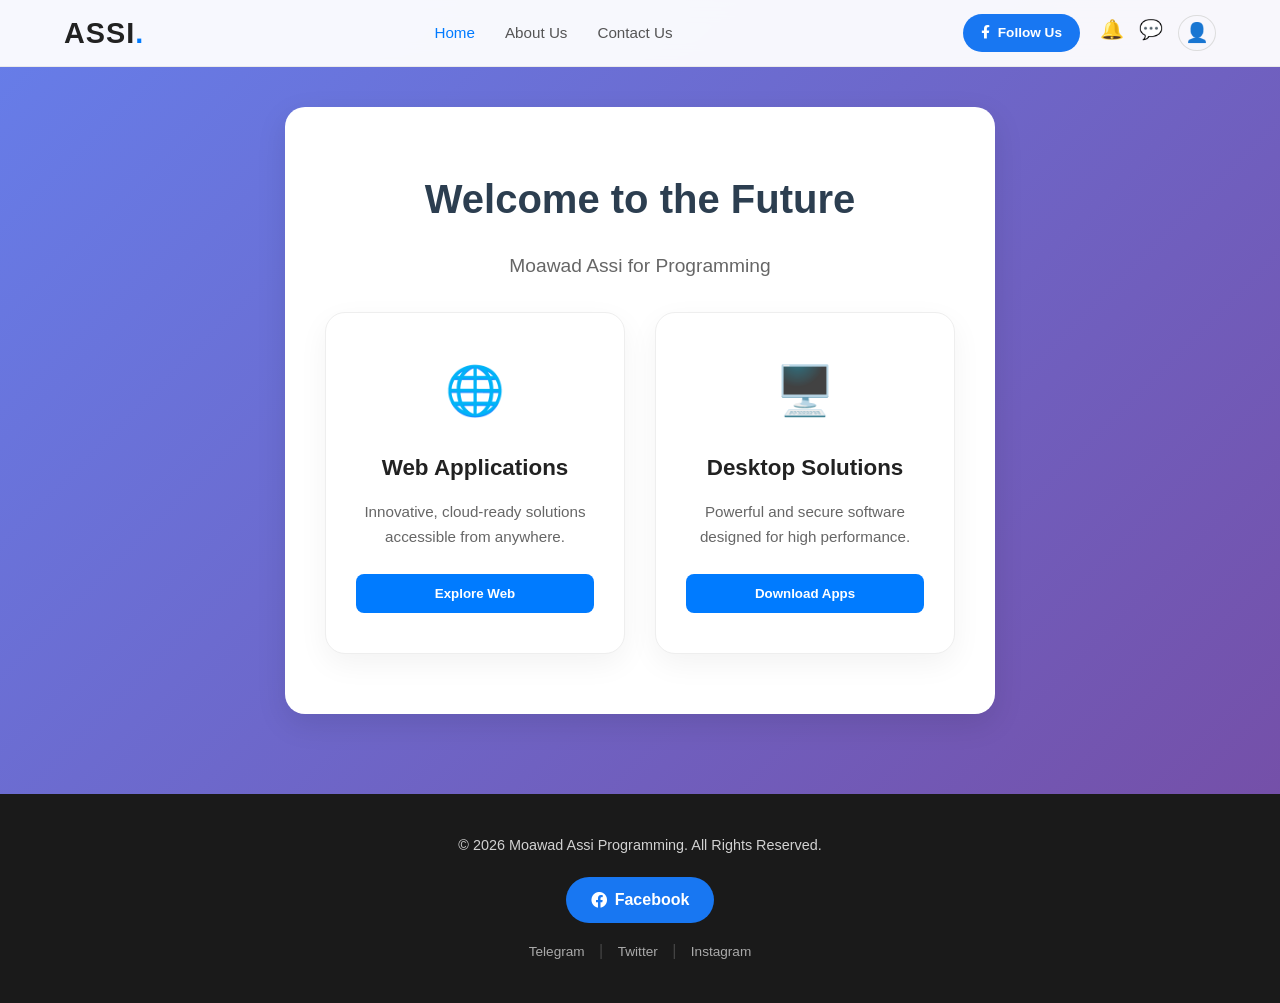
<file: index.html>
<!DOCTYPE html>
<html lang="en" dir="ltr">
<head>
    <meta charset="UTF-8">
    <meta name="viewport" content="width=device-width, initial-scale=1.0">
    <title>Home | Assi</title>
    <link rel="stylesheet" href="css/style.css">
    <link rel="stylesheet" href="css/responsive.css">
    <link rel="stylesheet" href="https://cdnjs.cloudflare.com/ajax/libs/font-awesome/6.0.0-beta3/css/all.min.css">
</head>
<body>

    <!-- ===== Header ===== -->
    <header class="main-header">
        <nav class="navbar">
            <div class="logo">ASSI<span>.</span></div>
            <ul class="nav-links">
                <li><a href="index.html" class="active">Home</a></li>
                <li><a href="about.html">About Us</a></li>
                <li><a href="contact.html">Contact Us</a></li>
            </ul>
            <div class="header-actions">
                <a href="https://www.facebook.com/profile.php?id=100021543740730" target="_blank" class="fb-btn">
                    <i class="fab fa-facebook-f"></i> Follow Us
                </a>
                <div class="action-icons">
                    <span title="Notifications">🔔</span>
                    <span title="Messages">💬</span>
                    <span class="user-profile" title="Profile">👤</span>
                </div>
            </div>
        </nav>
    </header>

    <!-- ===== Main Content ===== -->
    <main>
        <section class="hero">
            <div class="hero-content">
                <h1>Welcome to the Future</h1>
                <p class="brand-name">Moawad Assi for Programming</p>
            </div>

            <div class="services-container">
                <div class="service-card">
                    <div class="icon">🌐</div>
                    <h3>Web Applications</h3>
                    <p>Innovative, cloud-ready solutions accessible from anywhere.</p>
                    <button onclick="window.location.href='Applications.html'" class="main-btn">Explore Web</button>
                </div>

                <div class="service-card">
                    <div class="icon">🖥️</div>
                    <h3>Desktop Solutions</h3>
                    <p>Powerful and secure software designed for high performance.</p>
                    <button onclick="window.location.href='DeskTopApp.html'" class="main-btn">Download Apps</button>
                </div>
            </div>
        </section>
    </main>

    <!-- ===== Footer ===== -->
    <footer>
        <div class="footer-content">
            <p>&copy; 2026 Moawad Assi Programming. All Rights Reserved.</p>
            <div class="social-links">
                <a href="https://www.facebook.com/profile.php?id=100021543740730" target="_blank" class="social-btn facebook">
                    <i class="fab fa-facebook"></i> Facebook
                </a>
                <div class="other-links">
                    <a href="https://t.me" target="_blank">Telegram</a>
                    <span class="divider">|</span>
                    <a href="#">Twitter</a>
                    <span class="divider">|</span>
                    <a href="#">Instagram</a>
                </div>
            </div>
        </div>
    </footer>

    <script src="js/main.js"></script>
    <script src="js/utils.js"></script>
</body>
</html>
</file>
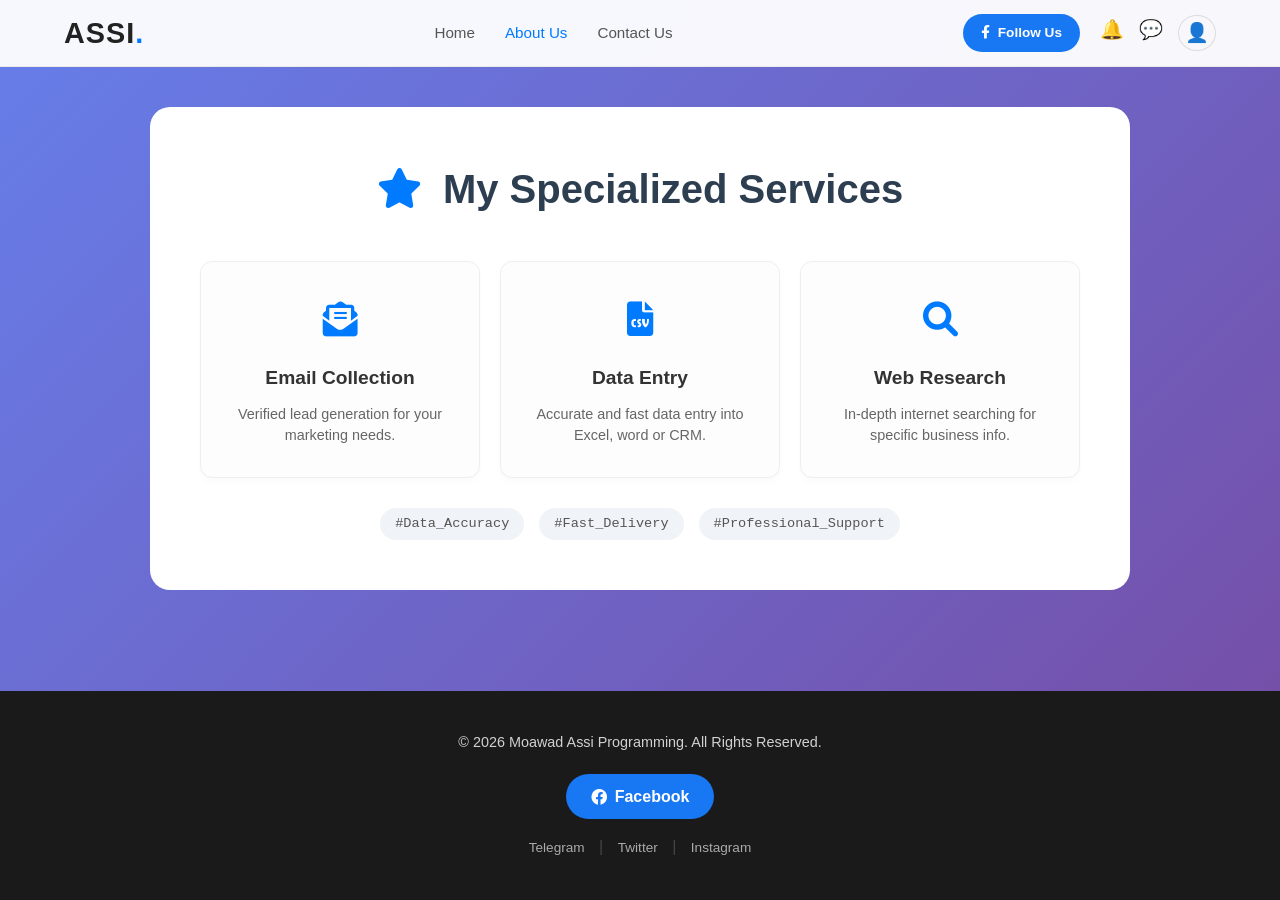
<file: about.html>
<!DOCTYPE html>
<html lang="en" dir="ltr">
<head>
    <meta charset="UTF-8">
    <meta name="viewport" content="width=device-width, initial-scale=1.0">
    <title>About Us | Assi</title>
    <link rel="stylesheet" href="css/style.css">
    <link rel="stylesheet" href="css/responsive.css">
    <link rel="stylesheet" href="https://cdnjs.cloudflare.com/ajax/libs/font-awesome/6.0.0-beta3/css/all.min.css">
</head>
<body>

    <header class="main-header">
        <nav class="navbar">
            <div class="logo">ASSI<span>.</span></div>
            <ul class="nav-links">
                <li><a href="index.html">Home</a></li>
                <li><a href="about.html" class="active">About Us</a></li>
                <li><a href="contact.html">Contact Us</a></li>
            </ul>
            <div class="header-actions">
                <a href="https://www.facebook.com/profile.php?id=100021543740730" target="_blank" class="fb-btn">
                    <i class="fab fa-facebook-f"></i> Follow Us
                </a>
                <div class="action-icons">
                    <span title="Notifications">🔔</span>
                    <span title="Messages">💬</span>
                    <span class="user-profile" title="Profile">👤</span>
                </div>
            </div>
        </nav>
    </header>

    <main class="services-wrapper">
        <section class="about-section">
            <div class="about-container">
                <h1 class="section-title">
                    <i class="fas fa-star"></i> My Specialized Services
                </h1>
                
                <div class="services-flex-container">
                    <div class="service-item">
                        <div class="icon-box"><i class="fas fa-envelope-open-text"></i></div>
                        <h3>Email Collection</h3>
                        <p>Verified lead generation for your marketing needs.</p>
                    </div>

                    <div class="service-item">
                        <div class="icon-box"><i class="fas fa-file-csv"></i></div>
                        <h3>Data Entry</h3>
                        <p>Accurate and fast data entry into Excel, word or CRM.</p>
                    </div>

                    <div class="service-item">
                        <div class="icon-box"><i class="fas fa-search"></i></div>
                        <h3>Web Research</h3>
                        <p>In-depth internet searching for specific business info.</p>
                    </div>
                </div>

                <div class="expertise-tags">
                    <span>#Data_Accuracy</span>
                    <span>#Fast_Delivery</span>
                    <span>#Professional_Support</span>
                </div>
            </div>
        </section>
    </main>

    <footer>
        <div class="footer-content">
            <p>&copy; 2026 Moawad Assi Programming. All Rights Reserved.</p>
            <div class="social-links">
                <a href="https://www.facebook.com/profile.php?id=100021543740730" target="_blank" class="social-btn facebook">
                    <i class="fab fa-facebook"></i> Facebook
                </a>
                <div class="other-links">
                    <a href="https://t.me" target="_blank">Telegram</a>
                    <span class="divider">|</span>
                    <a href="#">Twitter</a>
                    <span class="divider">|</span>
                    <a href="#">Instagram</a>
                </div>
            </div>
        </div>
    </footer>

    <script src="js/main.js"></script>
    <script src="js/utils.js"></script>
</body>
</html>
</file>
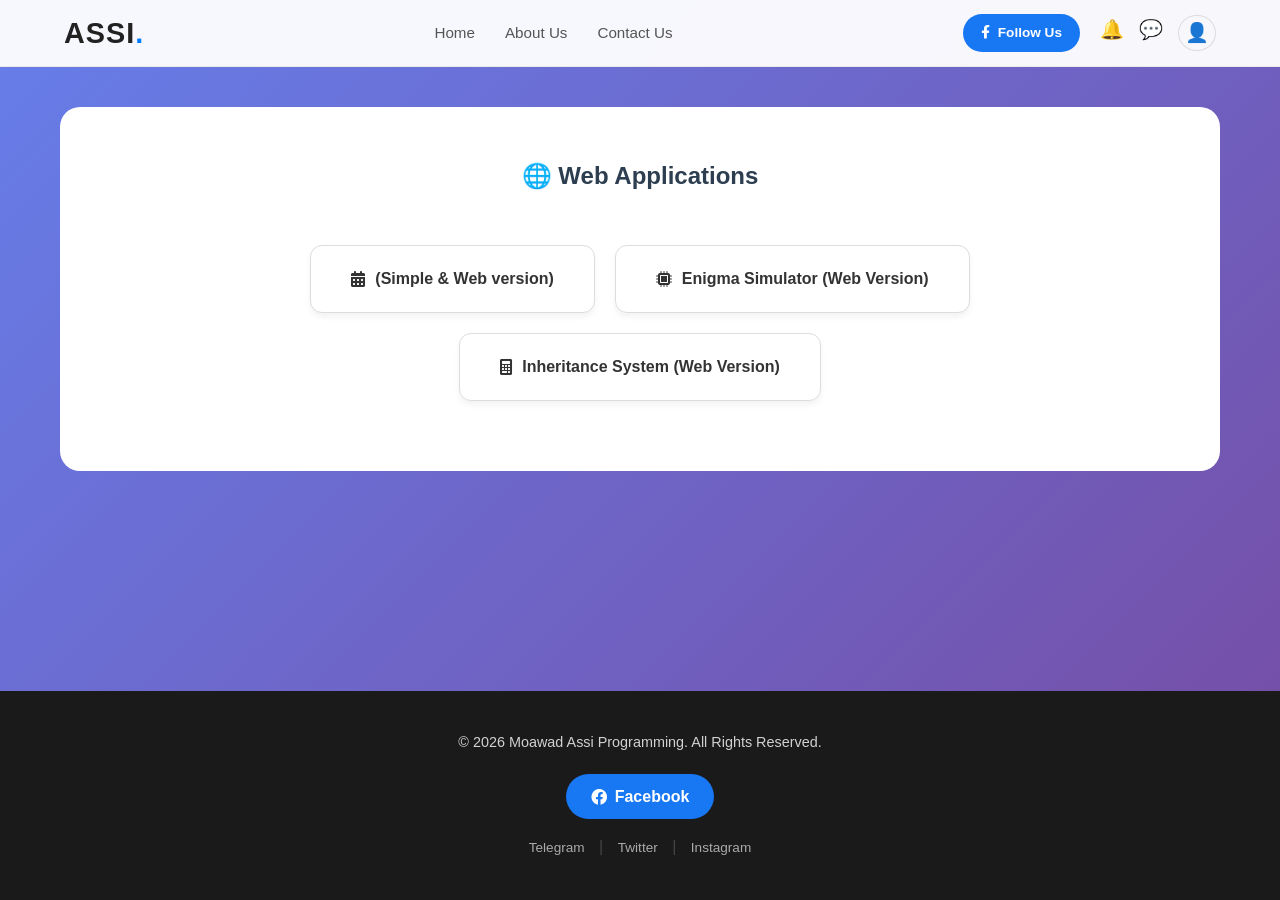
<file: Applications.html>
<!DOCTYPE html>
<html lang="en" dir="ltr">
<head>
    <meta charset="UTF-8">
    <meta name="viewport" content="width=device-width, initial-scale=1.0">
    <title>Web Applications | Assi</title>
    <link rel="stylesheet" href="css/style.css">
    <link rel="stylesheet" href="css/responsive.css">
    <link rel="stylesheet" href="https://cdnjs.cloudflare.com/ajax/libs/font-awesome/6.0.0-beta3/css/all.min.css">
</head>
<body>

    <header class="main-header">
        <nav class="navbar">
            <div class="logo">ASSI<span>.</span></div>
            <ul class="nav-links">
                <li><a href="index.html">Home</a></li>
                <li><a href="about.html">About Us</a></li>
                <li><a href="contact.html">Contact Us</a></li>
            </ul>
            <div class="header-actions">
                <a href="https://www.facebook.com/profile.php?id=100021543740730" target="_blank" class="fb-btn">
                    <i class="fab fa-facebook-f"></i> Follow Us
                </a>
                <div class="action-icons">
                    <span title="Notifications">🔔</span>
                    <span title="Messages">💬</span>
                    <span class="user-profile" title="Profile">👤</span>
                </div>
            </div>
        </nav>
    </header>

    <main>
        <section class="about-section">
            <h1>🌐 Web Applications</h1>
            
            <div class="about-content">
                <a href="https://bamr24744-code.github.io/baset-peray/"class="app-link"> 
                    <i class="fas fa-calendar-alt"></i> (Simple & Web version)
                </a>

                 <a href="https://bamr24744-code.github.io/enigma-machine/" class="app-link">
                        <i class="fas fa-microchip"></i> Enigma Simulator (Web Version)
                 </a>
                
                <a href="https://bamr24744-code.github.io/.github.io-1/" class="app-link">
                    <i class="fas fa-calculator"></i> Inheritance System (Web Version)
                </a>
            </div>
        </section>
    </main>

    <footer>
        <div class="footer-content">
            <p>&copy; 2026 Moawad Assi Programming. All Rights Reserved.</p>
            <div class="social-links">
                <a href="https://www.facebook.com/profile.php?id=100021543740730" target="_blank" class="social-btn facebook">
                    <i class="fab fa-facebook"></i> Facebook
                </a>
                <div class="other-links">
                    <a href="https://t.me" target="_blank">Telegram</a>
                    <span class="divider">|</span>
                    <a href="#">Twitter</a>
                    <span class="divider">|</span>
                    <a href="#">Instagram</a>
                </div>
            </div>
        </div>
    </footer>

    <script src="js/main.js"></script>
    <script src="js/utils.js"></script>
</body>
</html>
</file>
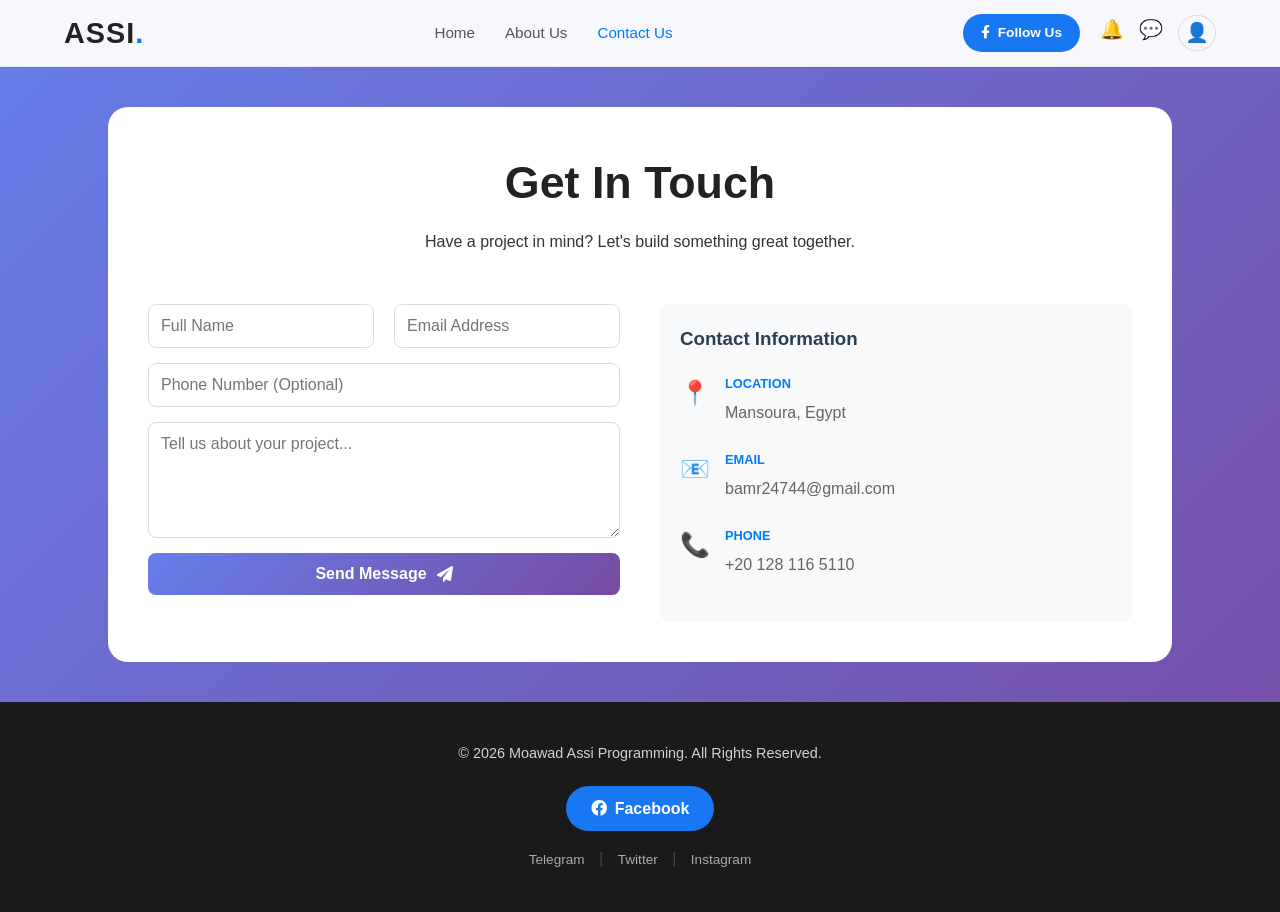
<file: contact.html>
<!DOCTYPE html>
<html lang="en" dir="ltr">
<head>
    <meta charset="UTF-8">
    <meta name="viewport" content="width=device-width, initial-scale=1.0">
    <title>Contact us | Assi</title>
    <link rel="stylesheet" href="css/style.css">
    <link rel="stylesheet" href="css/responsive.css">
    <link rel="stylesheet" href="https://cdnjs.cloudflare.com/ajax/libs/font-awesome/6.0.0-beta3/css/all.min.css">
</head>
<body>

    <header class="main-header">
        <nav class="navbar">
            <div class="logo">ASSI<span>.</span></div>
            <ul class="nav-links">
                <li><a href="index.html">Home</a></li>
                <li><a href="about.html">About Us</a></li>
                <li><a href="contact.html" class="active">Contact Us</a></li>
            </ul>
            <div class="header-actions">
                <a href="https://www.facebook.com/profile.php?id=100021543740730" target="_blank" class="fb-btn">
                    <i class="fab fa-facebook-f"></i> Follow Us
                </a>
                <div class="action-icons">
                    <span title="Notifications">🔔</span>
                    <span title="Messages">💬</span>
                    <span class="user-profile" title="Profile">👤</span>
                </div>
            </div>
        </nav>
    </header>

    <main>
        <section class="contact-section">
            <div class="contact-header">
                <h1>Get In Touch</h1>
                <p>Have a project in mind? Let's build something great together.</p>
            </div>

            <div class="contact-container">
                <form id="contactForm" class="contact-form">
                    <div class="input-group">
                        <input type="text" placeholder="Full Name" required>
                        <input type="email" placeholder="Email Address" required>
                    </div>
                    <input type="tel" placeholder="Phone Number (Optional)">
                    <textarea placeholder="Tell us about your project..." rows="5" required></textarea>
                    <button type="submit" class="submit-btn">
                        <span>Send Message</span> <i class="fas fa-paper-plane"></i>
                    </button>
                </form>

                <div class="contact-info">
                    <h3>Contact Information</h3>
                    <div class="info-item">
                        <span class="icon">📍</span>
                        <div>
                            <strong>Location</strong>
                            <p>Mansoura, Egypt</p>
                        </div>
                    </div>
                    <div class="info-item">
                        <span class="icon">📧</span>
                        <div>
                            <strong>Email</strong>
                            <p>bamr24744@gmail.com</p>
                        </div>
                    </div>
                    <div class="info-item">
                        <span class="icon">📞</span>
                        <div>
                            <strong>Phone</strong>
                            <p>+20 128 116 5110</p>
                        </div>
                    </div>
                </div>
            </div>
        </section>
    </main>

    <footer>
        <div class="footer-content">
            <p>&copy; 2026 Moawad Assi Programming. All Rights Reserved.</p>
            <div class="social-links">
                <a href="https://www.facebook.com/profile.php?id=100021543740730" target="_blank" class="social-btn facebook">
                    <i class="fab fa-facebook"></i> Facebook
                </a>
                <div class="other-links">
                    <a href="https://t.me" target="_blank">Telegram</a>
                    <span class="divider">|</span>
                    <a href="#">Twitter</a>
                    <span class="divider">|</span>
                    <a href="#">Instagram</a>
                </div>
            </div>
        </div>
    </footer>

    <script src="js/main.js"></script>
    <script src="js/utils.js"></script>
</body>
</html>
</file>
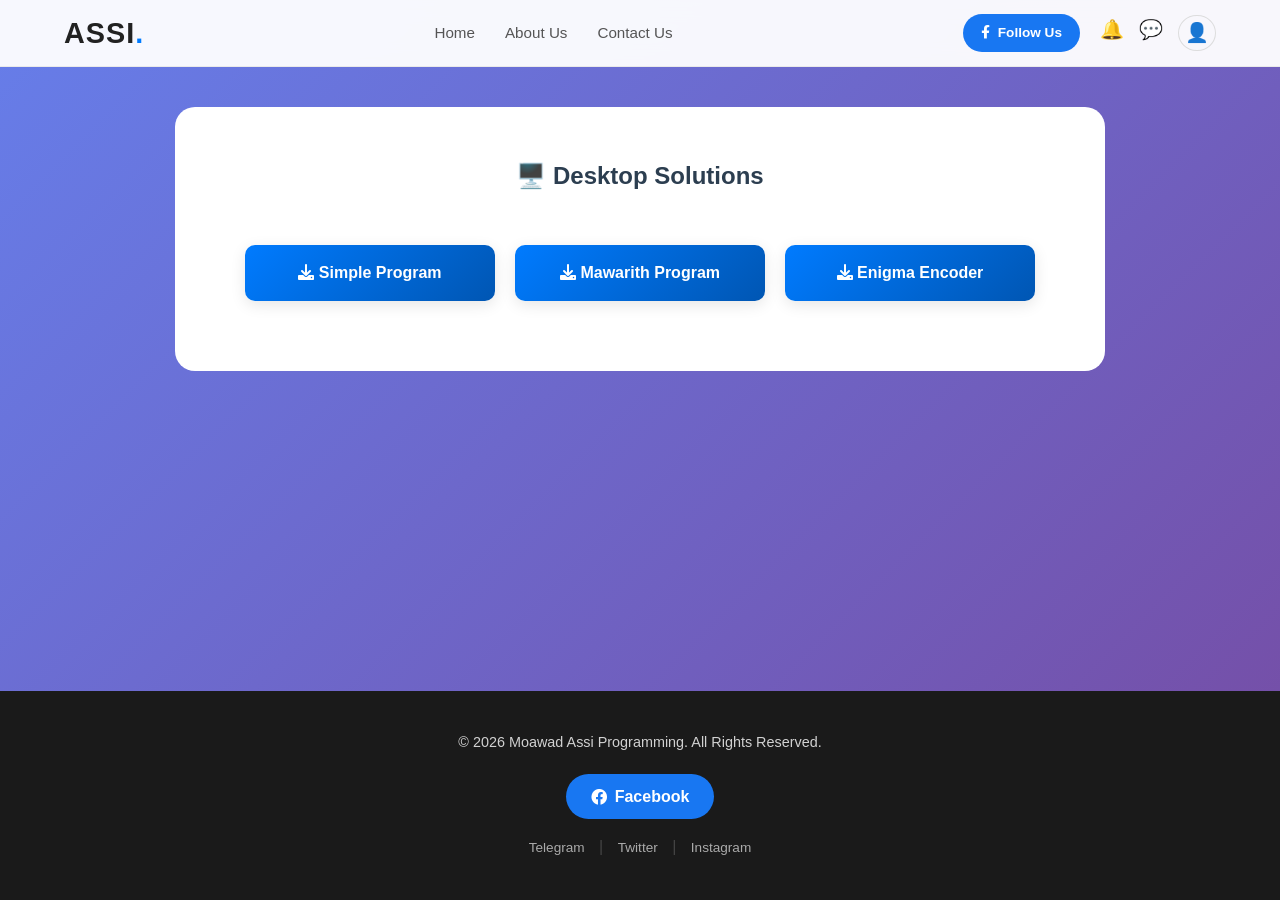
<file: DeskTopApp.html>
<!DOCTYPE html>
<html lang="en" dir="ltr">
<head>
    <meta charset="UTF-8">
    <meta name="viewport" content="width=device-width, initial-scale=1.0">
    <title>Desktop Solutions | Assi</title>
    <link rel="stylesheet" href="css/style.css">
    <link rel="stylesheet" href="css/responsive.css">
    <link rel="stylesheet" href="https://cdnjs.cloudflare.com/ajax/libs/font-awesome/6.0.0-beta3/css/all.min.css">
</head>
<body>

    <header class="main-header">
        <nav class="navbar">
            <div class="logo">ASSI<span>.</span></div>
            <ul class="nav-links">
                <li><a href="index.html">Home</a></li>
                <li><a href="about.html">About Us</a></li>
                <li><a href="contact.html">Contact Us</a></li>
            </ul>
            <div class="header-actions">
                <a href="https://www.facebook.com/profile.php?id=100021543740730" target="_blank" class="fb-btn">
                    <i class="fab fa-facebook-f"></i> Follow Us
                </a>
                <div class="action-icons">
                    <span title="Notifications">🔔</span>
                    <span title="Messages">💬</span>
                    <span class="user-profile" title="Profile">👤</span>
                </div>
            </div>
        </nav>
    </header>

    <main>
        <section class="about-section">
            <h1>🖥️ Desktop Solutions</h1>
            
            <div class="about-content">
                <a href="https://drive.google.com/file/d/16zGYyWJ3Qe7ZfcRCNy-l3whRaTYa98Rc/view?usp=drive_link" target="_blank" class="download-btn">
                    <i class="fas fa-download"></i> Simple Program
                </a>

                <a href="ضع الرابط هنا برنامج مواريثا" target="_blank" class="download-btn">
                    <i class="fas fa-download"></i> Mawarith Program
                </a>


                <a href="https://drive.google.com/file/d/1dXllRHhhbZTTDexbSj7KD_W-Zl8wyrjL/view?usp=sharing" target="_blank" class="download-btn">
                    <i class="fas fa-download"></i> Enigma Encoder
                </a>

            </div>
        </section>
    </main>

    <footer>
        <div class="footer-content">
            <p>&copy; 2026 Moawad Assi Programming. All Rights Reserved.</p>
            <div class="social-links">
                <a href="https://www.facebook.com/profile.php?id=100021543740730" target="_blank" class="social-btn facebook">
                    <i class="fab fa-facebook"></i> Facebook
                </a>
                <div class="other-links">
                    <a href="https://t.me" target="_blank">Telegram</a>
                    <span class="divider">|</span>
                    <a href="#">Twitter</a>
                    <span class="divider">|</span>
                    <a href="#">Instagram</a>
                </div>
            </div>
        </div>
    </footer>

    <script src="js/main.js"></script>
    <script src="js/utils.js"></script>
</body>
</html>
</file>
<file: css/style.css>
/* ===== General Settings ===== */
* {
    margin: 0;
    padding: 0;
    box-sizing: border-box;
}

body {
    font-family: 'Segoe UI', Tahoma, Geneva, Verdana, sans-serif;
    background: linear-gradient(135deg, #667eea 0%, #764ba2 100%);
    color: #333;
    line-height: 1.6;
    min-height: 100vh;
    display: flex;
    flex-direction: column;
}

/* ===== Header ===== */
.main-header {
    background: rgba(255, 255, 255, 0.95);
    backdrop-filter: blur(10px);
    border-bottom: 1px solid #eaeaea;
    position: sticky;
    top: 0;
    z-index: 1000;
    padding: 10px 5%;
}

.navbar {
    display: flex;
    justify-content: space-between;
    align-items: center;
    max-width: 1200px;
    margin: 0 auto;
}

.logo {
    font-size: 1.8rem;
    font-weight: 800;
    color: #222;
    letter-spacing: 1px;
}
.logo span { color: #007bff; }

.nav-links {
    display: flex;
    list-style: none;
    gap: 30px;
}

.nav-links a {
    text-decoration: none;
    color: #555;
    font-weight: 500;
    transition: 0.3s;
    font-size: 0.95rem;
}

.nav-links a:hover, .nav-links a.active {
    color: #007bff;
}

.fb-btn {
    background: #1877f2;
    color: white;
    text-decoration: none;
    padding: 8px 18px;
    border-radius: 20px;
    font-size: 0.85rem;
    font-weight: 600;
    transition: 0.3s;
    display: flex;
    align-items: center;
    gap: 8px;
}

.fb-btn:hover {
    background: #145dbf;
    box-shadow: 0 4px 12px rgba(24, 119, 242, 0.3);
}

.header-actions {
    display: flex;
    align-items: center;
    gap: 20px;
}

.action-icons {
    display: flex;
    gap: 15px;
    font-size: 1.2rem;
    cursor: pointer;
    color: #444;
}

.user-profile {
    border: 1.5px solid #ddd;
    padding: 2px 6px;
    border-radius: 50%;
}

/* ===== Main Content ===== */
main {
    flex: 1;
    max-width: 1200px;
    margin: 40px auto;
    padding: 0 20px;
}

.hero {
    background: white;
    padding: 60px 40px;
    border-radius: 20px;
    text-align: center;
    margin-bottom: 40px;
    box-shadow: 0 10px 30px rgba(0,0,0,0.1);
}

.hero h1 {
    color: #2c3e50;
    font-size: 2.5rem;
    margin-bottom: 20px;
}

.hero p {
    color: #666;
    font-size: 1.2rem;
    margin-bottom: 30px;
}

/* ===== Form Elements (English Fix) ===== */
input, textarea, .contact-form input, .contact-form textarea {
    direction: ltr;
    text-align: left;
}

input[type="tel"], input[type="number"] {
    direction: ltr;
    text-align: left;
}

.contact-form input::placeholder,
.contact-form textarea::placeholder {
    direction: ltr;
    text-align: left;
}

/* ===== Buttons & Cards ===== */
.btn {
    background: linear-gradient(135deg, #667eea 0%, #764ba2 100%);
    color: white;
    padding: 12px 30px;
    border: none;
    border-radius: 30px;
    font-size: 1rem;
    cursor: pointer;
    transition: transform 0.3s;
}

.btn:hover {
    transform: scale(1.05);
}

.features {
    display: grid;
    grid-template-columns: repeat(auto-fit, minmax(250px, 1fr));
    gap: 30px;
    margin-top: 40px;
}

.feature-card {
    background: white;
    padding: 30px;
    border-radius: 15px;
    text-align: center;
    transition: transform 0.3s;
    box-shadow: 0 5px 15px rgba(0,0,0,0.1);
}

.feature-card:hover {
    transform: translateY(-5px);
}

.feature-card h3 {
    color: #2c3e50;
    margin-bottom: 15px;
    font-size: 1.5rem;
}

.feature-card p {
    color: #666;
}

/* ===== About Section ===== */
.about-section {
    background: white;
    padding: 50px;
    border-radius: 20px;
    text-align: center;
}

.about-section h1 {
    color: #2c3e50;
    margin-bottom: 30px;
}

.about-content {
    display: flex;
    flex-wrap: wrap;
    justify-content: center;
    gap: 20px;
    padding: 20px;
}

/* ===== Contact Section ===== */
.contact-section {
    background: white;
    padding: 40px;
    border-radius: 20px;
}

.contact-section h1 {
    text-align: center;
    margin-bottom: 40px;
    color: #2c3e50;
}

.contact-container {
    display: grid;
    grid-template-columns: 1fr 1fr;
    gap: 40px;
}

form {
    display: flex;
    flex-direction: column;
    gap: 15px;
}

input, textarea {
    padding: 12px;
    border: 1px solid #ddd;
    border-radius: 8px;
    font-family: inherit;
    font-size: 1rem;
}

input:focus, textarea:focus {
    outline: none;
    border-color: #667eea;
}

button[type="submit"] {
    background: linear-gradient(135deg, #667eea 0%, #764ba2 100%);
    color: white;
    padding: 12px;
    border: none;
    border-radius: 8px;
    font-size: 1rem;
    cursor: pointer;
    transition: opacity 0.3s;
}

button[type="submit"]:hover {
    opacity: 0.9;
}

.contact-info {
    background: #f8f9fa;
    padding: 20px;
    border-radius: 10px;
}

.contact-info h3 {
    color: #2c3e50;
    margin-bottom: 20px;
}

.contact-info p {
    margin: 10px 0;
    color: #555;
}

/* ===== Footer ===== */
footer {
    background-color: #1a1a1a;
    color: #ffffff;
    padding: 40px 20px;
    text-align: center;
}

.footer-content p {
    font-size: 0.9rem;
    opacity: 0.8;
    margin-bottom: 20px;
}

.social-links {
    display: flex;
    flex-direction: column;
    align-items: center;
    gap: 15px;
}

.social-btn.facebook {
    background-color: #1877f2;
    color: white;
    padding: 10px 25px;
    border-radius: 25px;
    text-decoration: none;
    font-weight: 600;
    transition: 0.3s;
    display: inline-flex;
    align-items: center;
    gap: 8px;
}

.social-btn.facebook:hover {
    background-color: #145dbf;
    transform: scale(1.05);
}

.other-links a {
    color: #aaa;
    text-decoration: none;
    transition: 0.3s;
    font-size: 0.85rem;
}

.other-links a:hover {
    color: #007bff;
}

.divider {
    color: #444;
    margin: 0 10px;
}

/* ===== Additional Styles ===== */
.brand-name {
    font-size: 1.5rem;
    color: #555;
    margin-bottom: 40px;
    font-weight: 300;
}

.services-container {
    display: flex;
    justify-content: center;
    gap: 30px;
    flex-wrap: wrap;
    max-width: 1000px;
    margin: 0 auto;
}

.service-card {
    background: #ffffff;
    padding: 40px 30px;
    border-radius: 20px;
    width: 300px;
    box-shadow: 0 10px 30px rgba(0,0,0,0.05);
    transition: transform 0.3s ease, box-shadow 0.3s ease;
    border: 1px solid #eee;
}

.service-card:hover {
    transform: translateY(-10px);
    box-shadow: 0 15px 40px rgba(0,0,0,0.1);
}

.service-card .icon {
    font-size: 3rem;
    margin-bottom: 20px;
}

.service-card h3 {
    font-size: 1.4rem;
    margin-bottom: 15px;
    color: #222;
}

.service-card p {
    font-size: 0.95rem;
    color: #666;
    margin-bottom: 25px;
    line-height: 1.6;
}

.main-btn {
    background: #007bff;
    color: white;
    border: none;
    padding: 12px 25px;
    border-radius: 8px;
    cursor: pointer;
    font-weight: 600;
    transition: 0.3s;
    width: 100%;
}

.main-btn:hover {
    background: #0056b3;
    letter-spacing: 0.5px;
}

.download-btn {
    background: linear-gradient(135deg, #007bff, #0056b3);
    color: white;
    text-decoration: none;
    padding: 15px 30px;
    border-radius: 10px;
    width: 250px;
    text-align: center;
    font-weight: bold;
    transition: 0.3s;
    box-shadow: 0 4px 15px rgba(0,0,0,0.1);
    display: inline-block;
}

.download-btn:hover {
    transform: translateY(-3px);
    box-shadow: 0 6px 20px rgba(0,0,0,0.2);
    background: linear-gradient(135deg, #0056b3, #004085);
}

.app-link {
    background: #ffffff;
    color: #333;
    text-decoration: none;
    padding: 20px 40px;
    border-radius: 12px;
    border: 1px solid #ddd;
    font-weight: 600;
    transition: all 0.3s ease;
    display: flex;
    align-items: center;
    gap: 10px;
    box-shadow: 0 4px 6px rgba(0,0,0,0.05);
}

.app-link:hover {
    background: #007bff;
    color: white !important;
    transform: translateY(-5px);
    box-shadow: 0 8px 20px rgba(0,123,255,0.3);
}

.disabled {
    opacity: 0.6;
    cursor: not-allowed;
    background: #f8f9fa;
}

.services-flex-container {
    display: flex;
    justify-content: center;
    gap: 20px;
    flex-wrap: wrap;
    margin-top: 40px;
}

.service-item {
    background: #fdfdfd;
    border: 1px solid #eee;
    border-radius: 12px;
    padding: 30px 20px;
    width: 280px;
    transition: all 0.3s ease;
    box-shadow: 0 4px 6px rgba(0,0,0,0.02);
}

.service-item:hover {
    transform: translateY(-10px);
    box-shadow: 0 10px 25px rgba(0,0,0,0.08);
    border-color: #007bff;
}

.icon-box {
    font-size: 35px;
    color: #007bff;
    margin-bottom: 15px;
}

.service-item h3 {
    font-size: 1.2rem;
    color: #333;
    margin-bottom: 10px;
}

.service-item p {
    font-size: 0.9rem;
    color: #666;
    line-height: 1.5;
}

.expertise-tags {
    margin-top: 30px;
    display: flex;
    justify-content: center;
    gap: 15px;
    flex-wrap: wrap;
}

.expertise-tags span {
    background: #f0f4f8;
    color: #555;
    padding: 5px 15px;
    border-radius: 20px;
    font-size: 0.85rem;
    font-family: 'Courier New', Courier, monospace;
}

.contact-header {
    text-align: center;
    margin-bottom: 50px;
}

.contact-header h1 {
    font-size: 2.8rem;
    color: #222;
    margin-bottom: 10px;
}

.input-group {
    display: flex;
    gap: 20px;
}

.submit-btn {
    background: #007bff;
    color: white;
    padding: 15px;
    border: none;
    border-radius: 10px;
    font-weight: 600;
    cursor: pointer;
    transition: 0.3s;
    display: flex;
    justify-content: center;
    align-items: center;
    gap: 10px;
}

.submit-btn:hover {
    background: #0056b3;
    transform: translateY(-2px);
}

.info-item {
    display: flex;
    gap: 15px;
    margin-bottom: 25px;
}

.info-item .icon {
    font-size: 1.5rem;
}

.info-item strong {
    display: block;
    color: #007bff;
    font-size: 0.8rem;
    text-transform: uppercase;
}

.info-item p {
    margin: 5px 0 0;
    font-size: 1rem;
    opacity: 0.9;
}

.section-title {
    font-size: 2.5rem;
    color: #1a1a1a;
    margin-bottom: 30px;
    font-weight: 800;
}

.section-title i {
    color: #007bff;
    margin-right: 10px;
}
</file>
<file: css/responsive.css>
/* للشاشات الصغيرة (الجوال) */
@media (max-width: 768px) {
    nav {
        flex-direction: column;
        gap: 15px;
    }
    
    .nav-links {
        flex-direction: column;
        text-align: center;
        gap: 10px;
    }
    
    .hero h1 {
        font-size: 1.8rem;
    }
    
    .hero p {
        font-size: 1rem;
    }
    
    .features {
        grid-template-columns: 1fr;
    }
    
    .contact-container {
        grid-template-columns: 1fr;
    }
    
    .about-section {
        padding: 30px 20px;
    }
    
    .contact-section {
        padding: 20px;
    }
}

/* للشاشات المتوسطة (تابلت) */
@media (min-width: 769px) and (max-width: 1024px) {
    .features {
        grid-template-columns: repeat(2, 1fr);
    }
}
</file>
